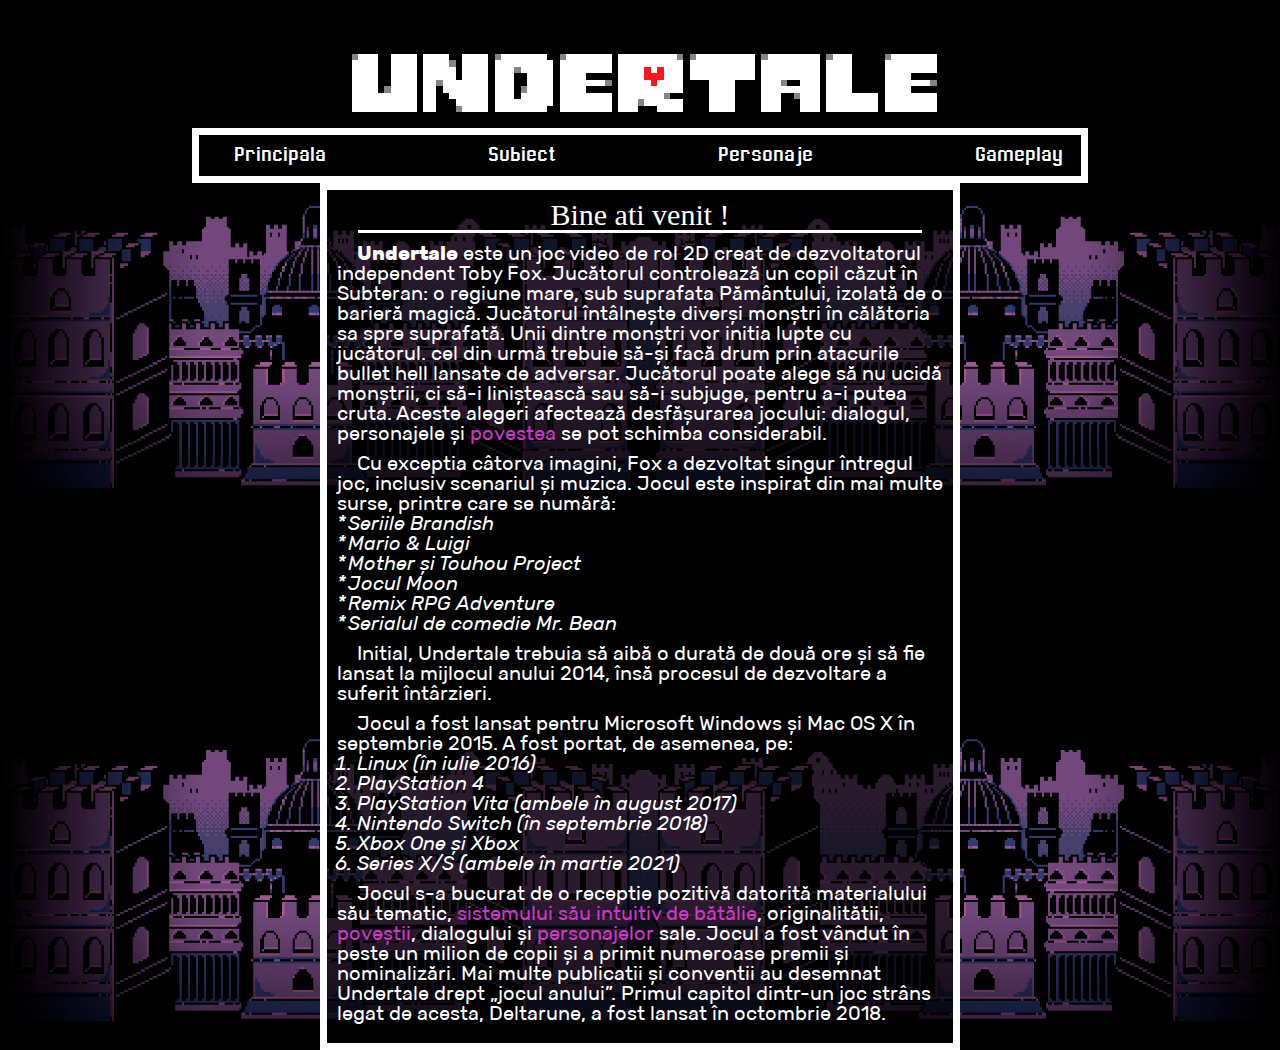
<file: index.html>
<!DOCTYPE html>
<html>
	
	<head>
		
		<title>UNDERTALE</title>
		
		<link rel="stylesheet" href="css/style_principala.css" />
		
		<meta http-equiv="Content-type" content="text/html;charset=UTF-8" />
	</head>

	<body style="background-image: url('img/principala.png');
	background-size:  100% auto ;
	background-attachment: scroll;
	background-repeat: repeat;">

	<div >
		
			<div class="undertale"><a href="chill.html"><img  src="img/undertale.png"></a></div>
		
	</div>
	
	<div class="info_block">
		<div class="navigation_block">		
			<div class="navigation">
			
				<a class="choose" href="index.html"><ul ><li>Principala</li></ul></a>
				<a class="choose" href="subiect.html"><ul ><li>Subiect</li></ul></a>
				<a class="choose" href="personaje.html"><ul ><li>Personaje</li></ul></a>
				<a class="choose" href="gameplay.html"><ul ><li>Gameplay</li></ul></a>
				
			
			</div>
			
		</div>
			
		<div class="info">
			<h1>Bine ati venit !</h1>
			
			<hr size="5px" width="90%" color="white" >
			<p><span>   
			&nbsp;&nbsp;&nbsp;&nbsp;<span class="bold">Undertale</span> este un joc video de rol 2D creat de dezvoltatorul independent Toby 
			Fox. Jucătorul controlează un copil căzut în Subteran: o regiune mare, sub 
			suprafata Pământului, izolată de o barieră magică. Jucătorul întâlnește diverși 
			monștri în călătoria sa spre suprafată. Unii dintre monștri vor initia lupte cu 
			jucătorul. cel din urmă trebuie să-și facă drum prin atacurile bullet hell 
			lansate de adversar. Jucătorul poate alege să nu ucidă monștrii, ci să-i 
			liniștească sau să-i subjuge, pentru a-i putea cruta. Aceste alegeri afectează 
			desfășurarea jocului: dialogul, personajele și <a class="link" href="subiect.html">povestea</a> se pot schimba 
			considerabil.
			</span></p>
			<p><span>
			&nbsp;&nbsp;&nbsp;&nbsp;Cu exceptia câtorva imagini, Fox a dezvoltat singur întregul joc, 
			inclusiv scenariul și muzica. 
			Jocul este inspirat din mai multe surse, 
			printre care se numără:</p></span>
			<ul>
				<li>Seriile Brandish </li>
				<li>Mario & Luigi</li>
				<li>Mother și Touhou Project</li>
				<li>Jocul Moon</li>
				<li>Remix RPG Adventure </li>
				<li>Serialul de comedie Mr. Bean</li>
			</ul>
			<p><span>
			&nbsp;&nbsp;&nbsp;&nbsp;Initial, Undertale trebuia să aibă o durată de două ore și să fie lansat la
			mijlocul anului 2014, însă procesul de dezvoltare a suferit întârzieri.	
			</span></p>
			<p><span>
			&nbsp;&nbsp;&nbsp;&nbsp;Jocul a fost lansat pentru Microsoft Windows și Mac OS X în 
			septembrie 2015. A fost portat, de asemenea, pe:</span></p>
			<ol>
				<li>Linux (în iulie 2016) </li>
				<li>PlayStation 4 </li>
				<li>PlayStation Vita (ambele în august 2017) </li>
				<li>Nintendo Switch (în septembrie 2018) </li>
				<li>Xbox One și Xbox</li>
				<li>Series X/S (ambele în martie 2021)</li>
			</ol>
			 <p><span>&nbsp;&nbsp;&nbsp;&nbsp;Jocul s-a bucurat de o receptie pozitivă 
			datorită materialului său tematic, <a class="link" href="gameplay.html">sistemului său 
			intuitiv de bătălie</a>, 
			originalitătii, <a class="link" href="subiect.html">poveștii<a>, dialogului și 
			<a class="link" href="personaje.html">personajelor</a> sale. Jocul a fost vândut în
			peste un milion de copii și a primit numeroase premii și nominalizări. Mai multe 
			publicatii și conventii au desemnat Undertale drept „jocul anului”. Primul capitol 
			dintr-un joc strâns legat de acesta, Deltarune, a fost lansat în octombrie 2018.	
			</span></p><br>
		
			
		</div>
	</div>
			
		
	</body>
</html>
</file>
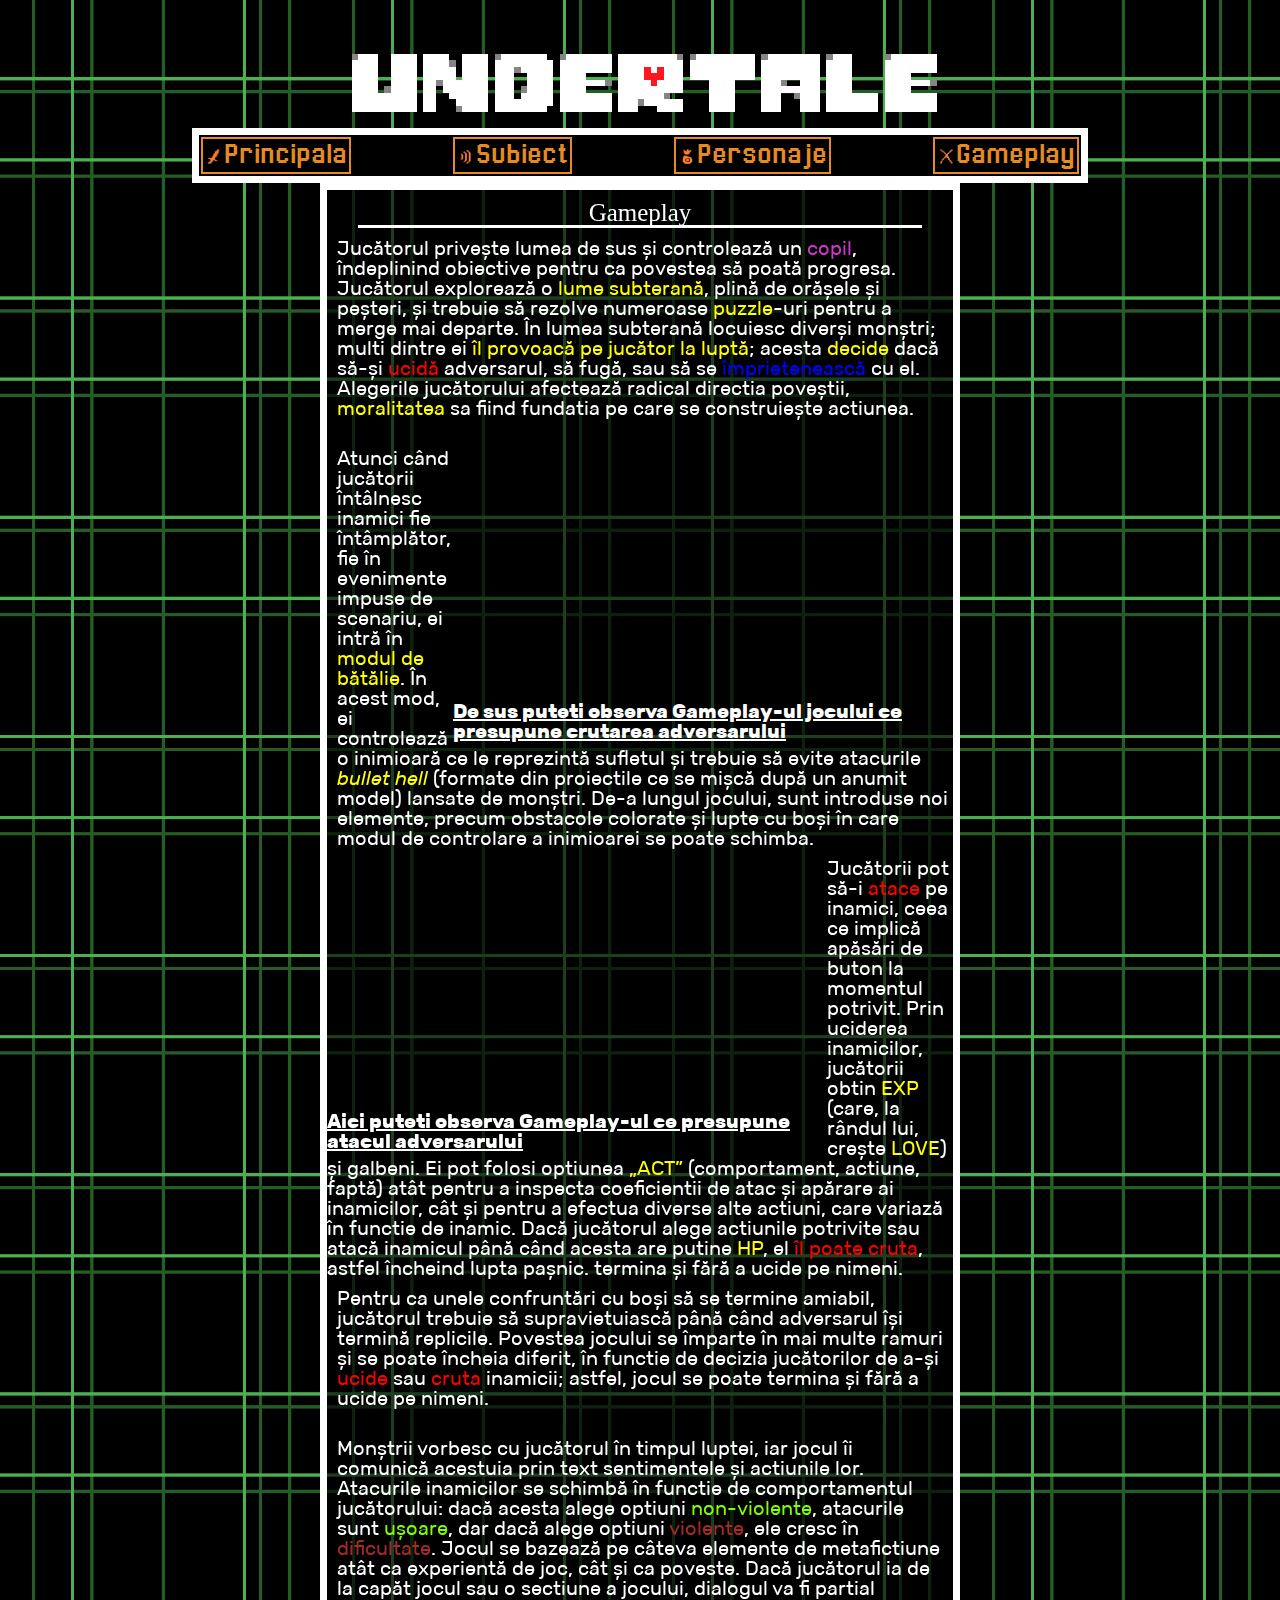
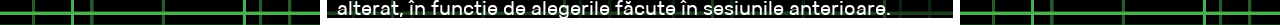
<file: gameplay.html>
<!DOCTYPE html>
<html>
	
	<head>
		
		<title>UNDERTALE</title>
		
		<link rel="stylesheet" href="css/style_gameplay.css" />
		
		<meta http-equiv="Content-type" content="text/html;charset=UTF-8" />


	</head>

	<body class="background">

	<div >
		
			<div class="undertale"><a href="chill.html"><img  src="img/undertale.png"></a></div>
		
	</div>
	
	<div class="info_block">
		<div class="navigation_block">		
			<div class="navigation">
			
				<a class="choose" id="fight" href="index.html"><ul><li>Principala</li></ul></a>
				<a class="choose" id="act" href="subiect.html"><ul ><li>Subiect</li></ul></a>
				<a class="choose" id="item" href="personaje.html"><ul ><li>Personaje</li></ul></a>
				<a class="choose" id="mercy" href="gameplay.html"><ul ><li>Gameplay</li></ul></a>
				
			
			</div>
			
		</div>
			
		<div class="info">
			<h1>Gameplay</h1>
			
			<hr size="5px" width="90%" color="white" >
			<p> 
				Jucătorul privește lumea de sus și controlează un <a href="personaje.html" class="link">copil</a>, îndeplinind obiective
				pentru ca povestea să poată progresa. Jucătorul explorează o <span class="ev">lume subterană</span>, 
				plină de orășele și peșteri, și trebuie să rezolve numeroase <span class="ev">puzzle</span>-uri pentru a merge mai departe.
				În lumea subterană locuiesc diverși monștri; multi dintre ei <span class="ev">îl provoacă pe jucător la luptă</span>;
				acesta <span class="ev">decide</span> dacă să-și <span style="color:red;">ucidă</span> adversarul, să fugă, sau să se <span style="color: blue;">împrietenească</span> cu el.
				Alegerile jucătorului afectează radical directia poveștii, <span class="ev">moralitatea</span> sa fiind fundatia pe
				care se construiește actiunea. <br> <br>
			</p>
			<div style="margin: 10px 0;">
				<div style="width: 500px; float: right;">
					<iframe width="400" height="250" src="https://www.youtube.com/embed/DmC-pihm8YE" title="YouTube video player" frameborder="0" allow="accelerometer; autoplay; clipboard-write; encrypted-media; gyroscope; picture-in-picture" allowfullscreen></iframe><br>
					<span style="font-family: Rubik-b;"><u>De sus puteti observa Gameplay-ul jocului ce presupune crutarea adversarului</u></span>
				</div>
				<div style="padding: 0 0 0 10px;">
					Atunci când jucătorii întâlnesc inamici fie întâmplător, 
					fie în evenimente impuse de scenariu, ei intră în <span class="ev">modul de bătălie</span>. În acest mod, 
					ei controlează o inimioară ce le reprezintă sufletul și trebuie să evite atacurile
					<span class="ev" style="font-family: Rubik-i;">bullet hell</span> (formate din proiectile ce se mișcă după un anumit model) lansate de monștri.
					De-a lungul jocului, sunt introduse noi elemente, precum obstacole colorate și lupte cu 
					boși în care modul de controlare a inimioarei se poate schimba. <br>
				</div>
				
			</div>
				<div>
					<div style="float: left; width: 500px;">
						<iframe width="400" height="250" src="https://www.youtube.com/embed/rA89CgGHx3o" title="YouTube video player" frameborder="0" allow="accelerometer; autoplay; clipboard-write; encrypted-media; gyroscope; picture-in-picture" allowfullscreen></iframe><br>
						<span style="font-family: Rubik-b;"><u>Aici puteti observa Gameplay-ul ce presupune atacul adversarului</u></span>
					</div>
					<div>
						Jucătorii pot <span style="color: red;"></span> să-i <span style="color: red;">atace</span> pe inamici, ceea ce implică apăsări de buton la momentul potrivit.
						Prin uciderea inamicilor, jucătorii obtin <span class="ev">EXP</span> (care, la rândul lui, crește <span class="ev">LOVE</span>) și galbeni.
						Ei pot folosi optiunea <span class="ev">„ACT”</span> (comportament, actiune, faptă) atât pentru a inspecta coeficientii
						de atac și apărare ai inamicilor, cât și pentru a efectua diverse alte actiuni, care variază în
						functie de inamic. Dacă jucătorul alege actiunile potrivite sau atacă inamicul până când acesta
						are putine <span class="ev">HP</span>, el <span style="color: red;">îl poate cruta</span>, astfel încheind lupta pașnic. 
						termina și fără a ucide pe nimeni.
					</div>
				</div>
				<p>
					Pentru ca unele confruntări cu
					boși să se termine amiabil, jucătorul trebuie să supravietuiască până când adversarul își termină
					replicile. Povestea jocului se împarte în mai multe ramuri și se poate încheia diferit,
					în functie de decizia jucătorilor de a-și <span style="color: red;">ucide</span> sau <span style="color: red;">cruta</span> inamicii; astfel, jocul se poate
					termina și fără a ucide pe nimeni.
				</p> <br>
				<p>
					Monștrii vorbesc cu jucătorul în timpul luptei, iar jocul îi comunică acestuia prin 
					text sentimentele și actiunile lor. Atacurile inamicilor se schimbă în functie de
					comportamentul jucătorului: dacă acesta alege optiuni <span style="color: chartreuse;">non-violente</span>, atacurile sunt
					<span style="color: chartreuse;">ușoare</span>, dar dacă alege optiuni <span style="color: brown;">violente</span>, 
					ele cresc în <span style="color: brown;">dificultate</span>. Jocul 
					se bazează pe câteva elemente de metafictiune atât ca experientă de joc, cât și ca poveste.
					Dacă jucătorul ia de la capăt jocul sau o sectiune a jocului, dialogul va fi partial alterat,
					în functie de alegerile făcute în sesiunile anterioare.
				</p>
		</div>
	</div>
			
		
	</body>
</html>
</file>
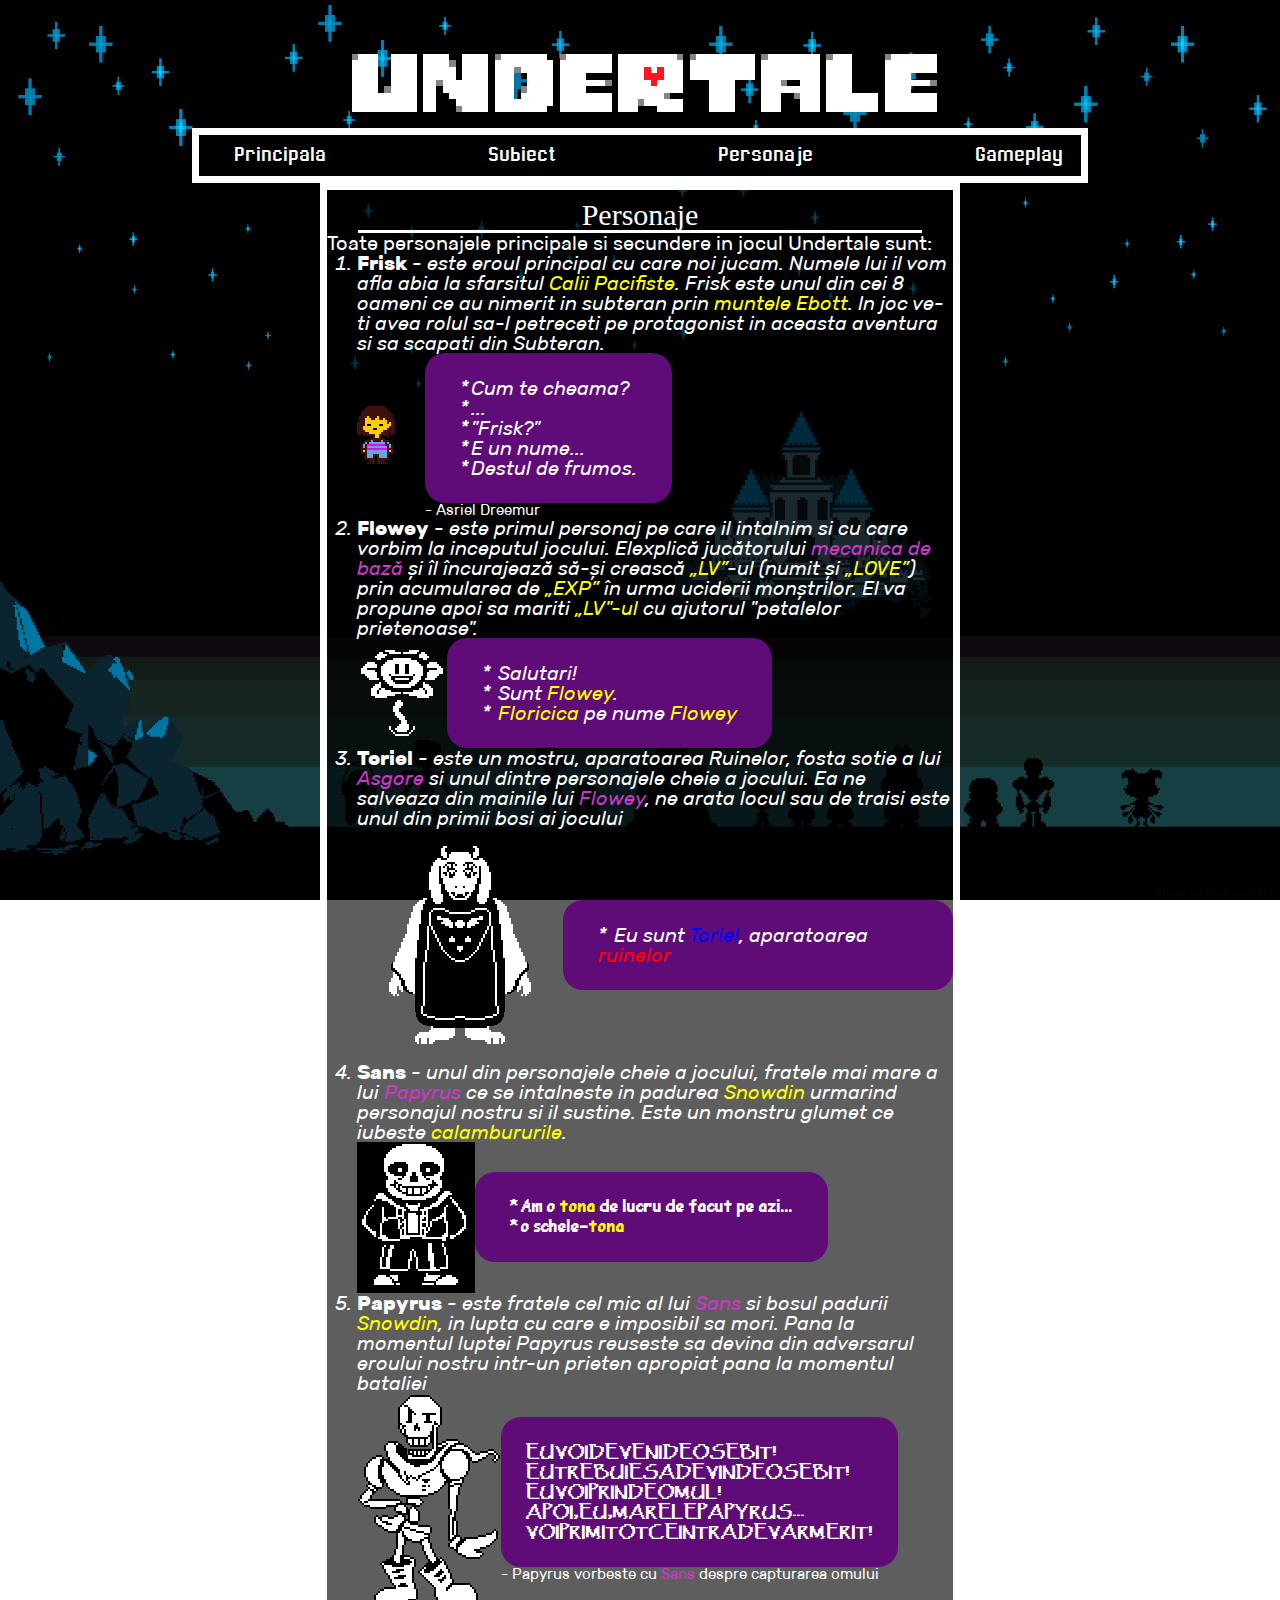
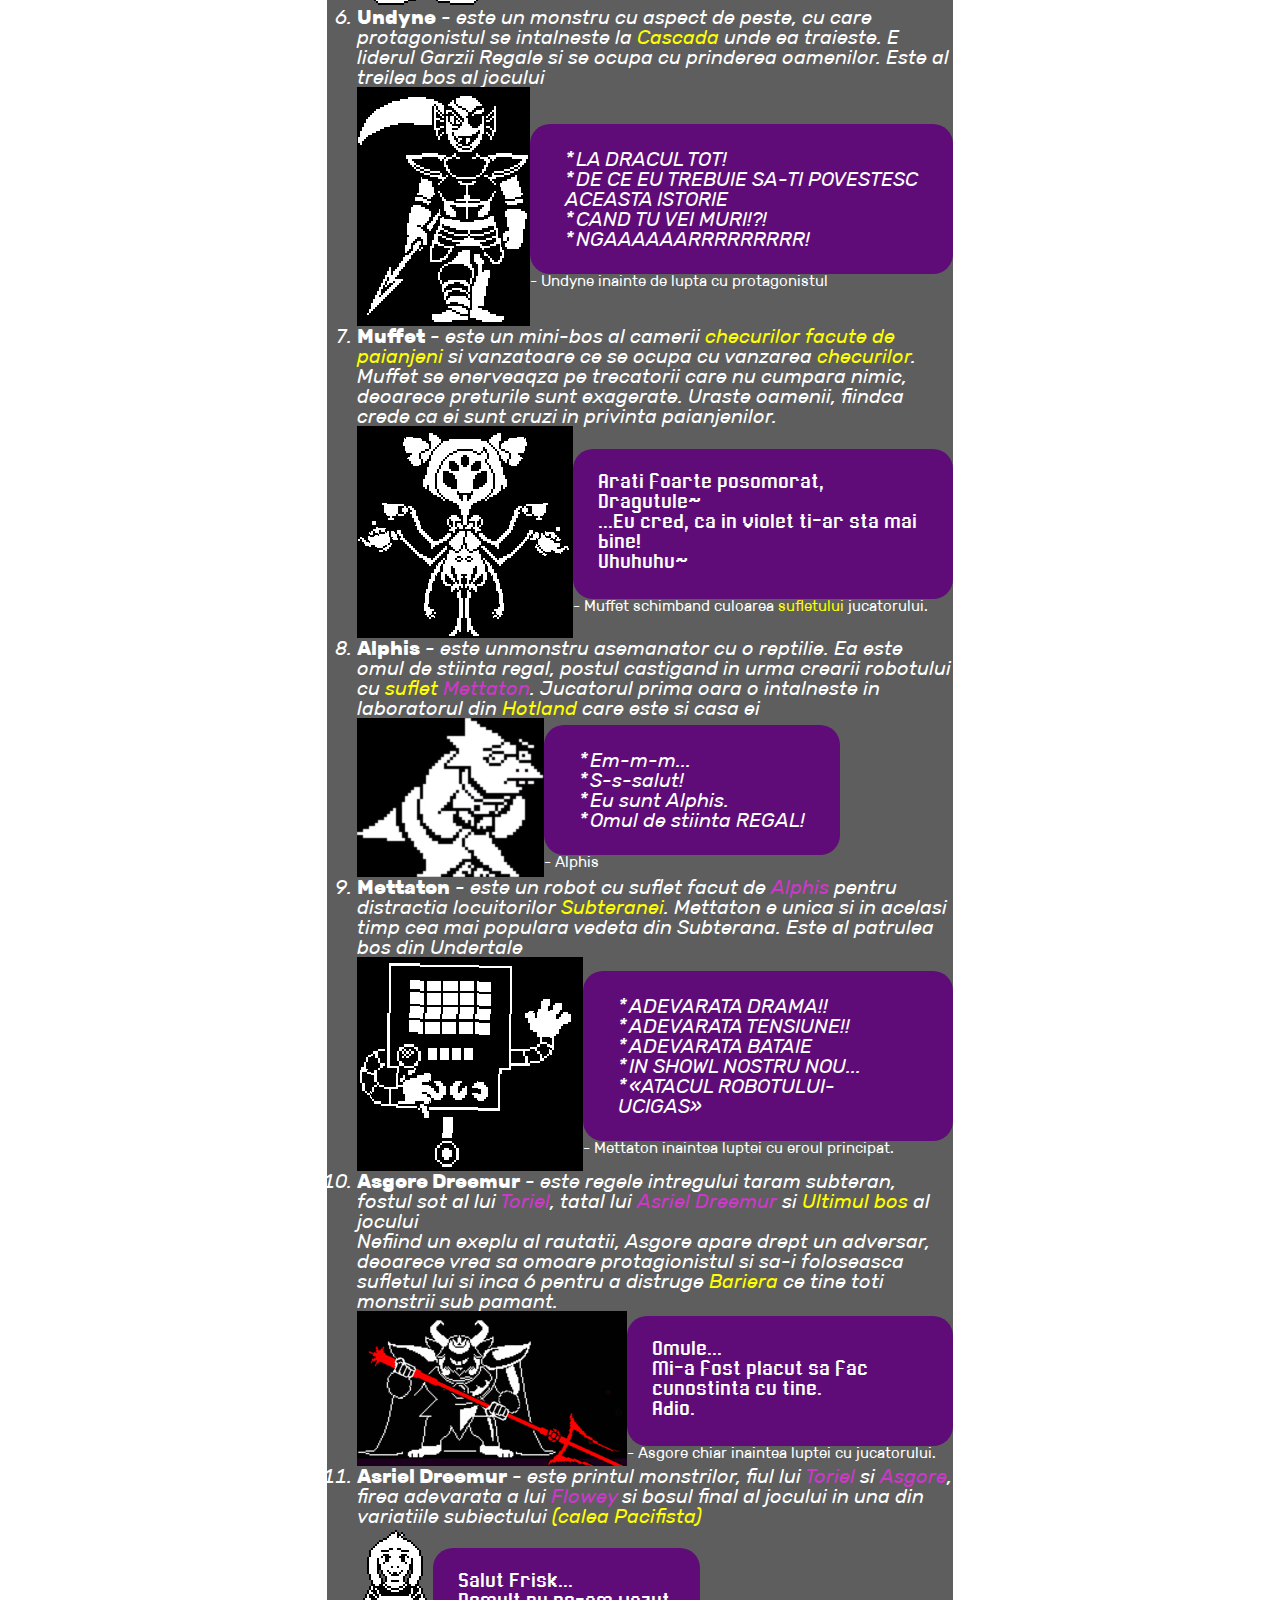
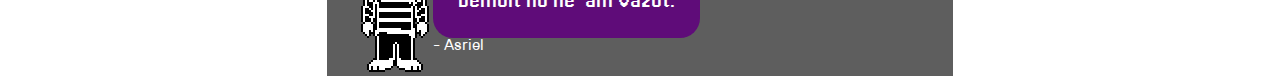
<file: personaje.html>
<!DOCTYPE html>
<html>
	
	<head>
		
		<title>UNDERTALE</title>
		
		<link rel="stylesheet" href="css/style_principala.css" />
		
		<meta http-equiv="Content-type" content="text/html;charset=UTF-8" />
	</head>

	<body style="background-image: url('img/personaje.png');
	background-size:  cover ;
	background-attachment: fixed;
	background-repeat: no-repeat;">

	<div >
		
			<div class="undertale"><a href="chill.html"><img  src="img/undertale.png"></a></div>
		
	</div>
	
	<div class="info_block">
		<div class="navigation_block">		
			<div class="navigation">
			
				<a class="choose" href="index.html"><ul ><li>Principala</li></ul></a>
				<a class="choose" href="subiect.html"><ul ><li>Subiect</li></ul></a>
				<a class="choose" href="personaje.html"><ul ><li>Personaje</li></ul></a>
				<a class="choose" href="gameplay.html"><ul ><li>Gameplay</li></ul></a>
				
			
			</div>
			
		</div>
			
		<div class="info">
			<h1>Personaje</h1>
			
			<hr size="5px" width="90%" color="white" >
			<div>Toate personajele principale si secundere in jocul Undertale sunt:</div>
			<ol>
				<li id="Frisk">
					<b class="bold">Frisk</b> - este eroul principal cu care noi jucam. Numele lui il vom afla abia la sfarsitul 
					<span class="evid">Calii Pacifiste</span>. Frisk este unul din cei 8 oameni ce au nimerit in subteran prin
					 <span class="evid">muntele Ebott</span>. In joc ve-ti avea rolul sa-l petreceti pe protagonist in aceasta aventura si sa scapati din Subteran.	<br>
					<div class="prezentare">
						<div><img style="padding: 0 30px 0 0 ;" src="img/Frisk.webp" alt=""></div> 
						<div >
							<div class="dialog" >
							  <ul>
									<li>Cum te cheama?</li>
									<li>...</li>
									<li>"Frisk?"</li>
									<li>E un nume...</li>
									<li>Destul de frumos.</li>
								</ul>

							</div> 
							<div style="font-family: 'Rubik-r'; font-size: 15px;">
								- Asriel Dreemur
							</div>
				</li>

				<li id="Flowey">
					<b class="bold">Flowey</b> - este primul personaj pe care il intalnim 
					si cu care vorbim la inceputul jocului. Elexplică jucătorului 
					<a class="link" href="gameplay.html">mecanica de bază</a> și îl încurajează să-și 
					crească <span class="evid">„LV”</span>-ul (numit și <span class="evid">„LOVE”</span>) 
					prin acumularea de <span class="evid">„EXP”</span> în urma uciderii monștrilor. 
					El va propune apoi sa mariti <span class="evid">„LV"-ul</span> cu ajutorul "petalelor prietenoase". <br>
					<div class="prezentare">
						<div><img src="img/Flowey_Talk_normal.webp" alt=""></div> 
						<div class="dialog">
							<ul>
								<li> Salutari!</li>
								<li> Sunt <span class="evid">Flowey</span>.</li>
								<li> <span class="evid">Floricica</span> pe nume <span class="evid">Flowey</span></li>
							</ul> 
					  </div>
					</div>
				</li>

				<li id="Toriel">
					<b class="bold">Toriel</b> - este un mostru, aparatoarea Ruinelor, 
					fosta sotie a lui <a href="#Asgore" class="link">Asgore</a> 
					si unul dintre personajele cheie a jocului. Ea ne salveaza din mainile lui 
					<a href="#Flowey" class="link">Flowey</a>, ne arata locul sau de traisi 
					este unul din primii bosi ai jocului <br>
					<div class="prezentare">
						<div><img src="img/Toriel.webp" alt=""></div> 
						<div class="dialog">
							<ul>
								<li> Eu sunt <span style="color: blue;">Toriel</span>,
									 aparatoarea <span style="color: red;">ruinelor</span></li>
							</ul> 
					  </div>
					</div>
				</li>

				<li id="Sans">
					<b class="bold">Sans</b> -  
					unul din personajele cheie a jocului, fratele mai mare a lui 
					<a href="#Papyrus" class="link">Papyrus</a> ce se intalneste in padurea 
					<span class="evid">Snowdin</span> urmarind personajul nostru si il sustine.
					Este un monstru glumet ce iubeste <span class="evid">calambururile</span>. <br>
					<div class="prezentare">
						<div><img src="img/Sans.webp" alt=""></div> 
						<div class="dialog">
							<ul style="font-family: 'Comic-sans'; font-size: 20px;">
								<li>Am o <span class="evid">tona</span> de lucru de facut pe azi...</li>
								<li>o schele-<span class="evid">tona</span></li>
							</ul>
						</div> 
					
					</div>
				</li>

				<li id="Papyrus">
					<b class="bold">Papyrus</b> - este fratele cel mic al lui 
					<a href="#Sans" class="link">Sans</a> si bosul padurii 
					<span class="evid">Snowdin</span>, in lupta cu care e imposibil sa mori. 
					Pana la momentul luptei Papyrus reuseste sa devina din adversarul eroului 
					nostru intr-un prieten apropiat pana la momentul bataliei 		<br>
					<div class="prezentare">
						<div><img src="img/Papyrus.webp" alt=""></div> 
						<div >
							<div class="dialog" style="font-family: 'Papyrus-pixel';">
								EUVOIDEVENIDEOSEBIT!<br>
								EUTREBUIESADEVINDEOSEBIT!<br>
								EUVOIPRINDEOMUL!<br>
								APOI,EU,MARELEPAPYRUS... <br>
								VOIPRIMITOTCEINTRADEVARMERIT!

							</div> 
							<div style="font-family: 'Rubik-r'; font-size: 15px;">
								- Papyrus vorbeste cu <a href="#Sans" class="link">Sans</a> 
								despre capturarea omului
							</div>
					  </div>
					</div>
				</li>

				<li id="Undyne">
					<b class="bold">Undyne</b> - este un monstru cu aspect de peste, 
					cu care protagonistul se intalneste la <span class="evid">Cascada</span> unde ea traieste. 
					E liderul Garzii Regale si se ocupa cu prinderea oamenilor. Este al treilea bos al jocului 	<br>
					<div class="prezentare">
						<div><img src="img/Undyne.webp" alt=""></div> 
						<div >
							<div class="dialog" >
								<ul>
									<li>LA DRACUL TOT!</li>
									<li>DE CE EU TREBUIE SA-TI POVESTESC ACEASTA ISTORIE</li>
									<li>CAND TU VEI MURI!?!</li>
									<li>NGAAAAAARRRRRRRRR!</li>
								</ul>

							</div> 
							<div style="font-family: 'Rubik-r'; font-size: 15px;">
								- Undyne inainte de lupta cu protagonistul
							</div>
				</li>

				<li id="Muffet">
					<b class="bold">Muffet</b> - este un mini-bos al camerii 
					<span class="evid">checurilor facute de paianjeni</span> si vanzatoare ce se ocupa cu vanzarea 
					<span class="evid">checurilor</span>. Muffet se enerveaqza pe trecatorii care nu cumpara nimic, 
					deoarece preturile sunt exagerate. Uraste oamenii, fiindca crede ca ei sunt cruzi in privinta paianjenilor.	<br>
					<div class="prezentare">
						<div><img src="img/Muffet.webp" alt=""></div> 
						<div >
							<div class="dialog" >
								Arati foarte posomorat, Dragutule~ <br> 
								...Eu cred, ca in violet ti-ar sta mai bine! <br>
								Uhuhuhu~

							</div> 
							<div style="font-family: 'Rubik-r'; font-size: 15px;">
								- Muffet schimband culoarea <span class="evid">sufletului</span> jucatorului.
							</div>

				</li>

				<li id="Alphis"> 
					<b class="bold">Alphis</b> - este unmonstru asemanator cu o reptilie. Ea este omul de stiinta regal, 
					postul castigand in urma crearii robotului cu <span class="evid">suflet</span> 
					<a href="#Mettaton" class="link">Mettaton</a>. Jucatorul prima oara o intalneste in laboratorul din
					 <span class="evid">Hotland</span> care este si casa ei	<br>
					<div class="prezentare">
						<div><img src="img/Alphys.webp" alt=""></div> 
						<div >
							<div class="dialog" >
								<ul>
									<li>Em-m-m...</li>
									<li>S-s-salut!</li>
									<li>Eu sunt Alphis.</li>
									<li>Omul de stiinta REGAL! </li>
								</ul>

							</div> 
							<div style="font-family: 'Rubik-r'; font-size: 15px;">
								- Alphis
							</div>
				</li>

				<li id="Mettaton">
					<b class="bold">Mettaton</b> - este un robot cu suflet facut de <a href="#Alphis" class="link">Alphis</a> 
					pentru distractia locuitorilor <span class="evid">Subteranei</span>. 
					Mettaton e unica si in acelasi timp cea mai populara vedeta din Subterana. Este al patrulea bos din Undertale	<br>
					<div class="prezentare">
						<div><img src="img/Mettaton.webp" alt=""></div> 
						<div >
							<div class="dialog" >
								<ul>
									<li>ADEVARATA DRAMA!!</li>
									<li>ADEVARATA TENSIUNE!!</li>
									<li>ADEVARATA BATAIE</li>
									<li>IN SHOWL NOSTRU NOU...</li>
									<li>«ATACUL ROBOTULUI-UCIGAS» </li>
								</ul>

							</div> 
							<div style="font-family: 'Rubik-r'; font-size: 15px;">
								- Mettaton inaintea luptei cu eroul principat.
							</div>

				</li>

				<li id="Asgore">
					<b class="bold">Asgore Dreemur</b> - este regele intregului taram subteran, fostul sot al lui 
					<a href="#Toriel" class="link">Toriel</a>, tatal lui <a href="#Asriel" class="link">Asriel Dreemur</a> si <span class="evid">Ultimul bos</span>	al jocului<br>
					Nefiind un exeplu al rautatii, Asgore apare drept un adversar, 
					deoarece vrea sa omoare protagionistul si sa-i foloseasca sufletul lui si inca 6 pentru a distruge 
					<span class="evid">Bariera</span> ce tine toti monstrii sub pamant.
					<div class="prezentare">
						<div><img src="img/AsgoreFight.webp" alt=""></div> 
						<div >
							<div class="dialog" >
							Omule... <br>
							Mi-a fost placut sa fac cunostinta cu tine. <br>
							Adio. 
							</div> 
							<div style="font-family: 'Rubik-r'; font-size: 15px;">
								- Asgore chiar inaintea luptei cu jucatorului.
							</div>	


				</li>

				<li id="Asriel">
					<b class="bold">Asriel Dreemur</b> - este printul monstrilor, fiul lui 
					<a href="#Toriel" class="link">Toriel</a> si <a href="#Asgore" class="link">Asgore</a>, firea adevarata a lui
					 <a href="#Flowey" class="link">Flowey</a> si bosul final al jocului in una din variatiile subiectului 
					 <span class="evid">(calea Pacifista)</span>	<br>
					<div class="prezentare">
						<div><img src="img/Asriel_Dreemurr.webp" alt=""></div> 
						<div >
							<div class="dialog" >
								Salut Frisk... <br>
								Demult nu ne-am vazut.

							</div> 
							<div style="font-family: 'Rubik-r'; font-size: 15px;">
								- Asriel
							</div>
				</li>

				

			</ol>

		
			
		</div>
	</div>
			
		
	</body>
</html>
</file>
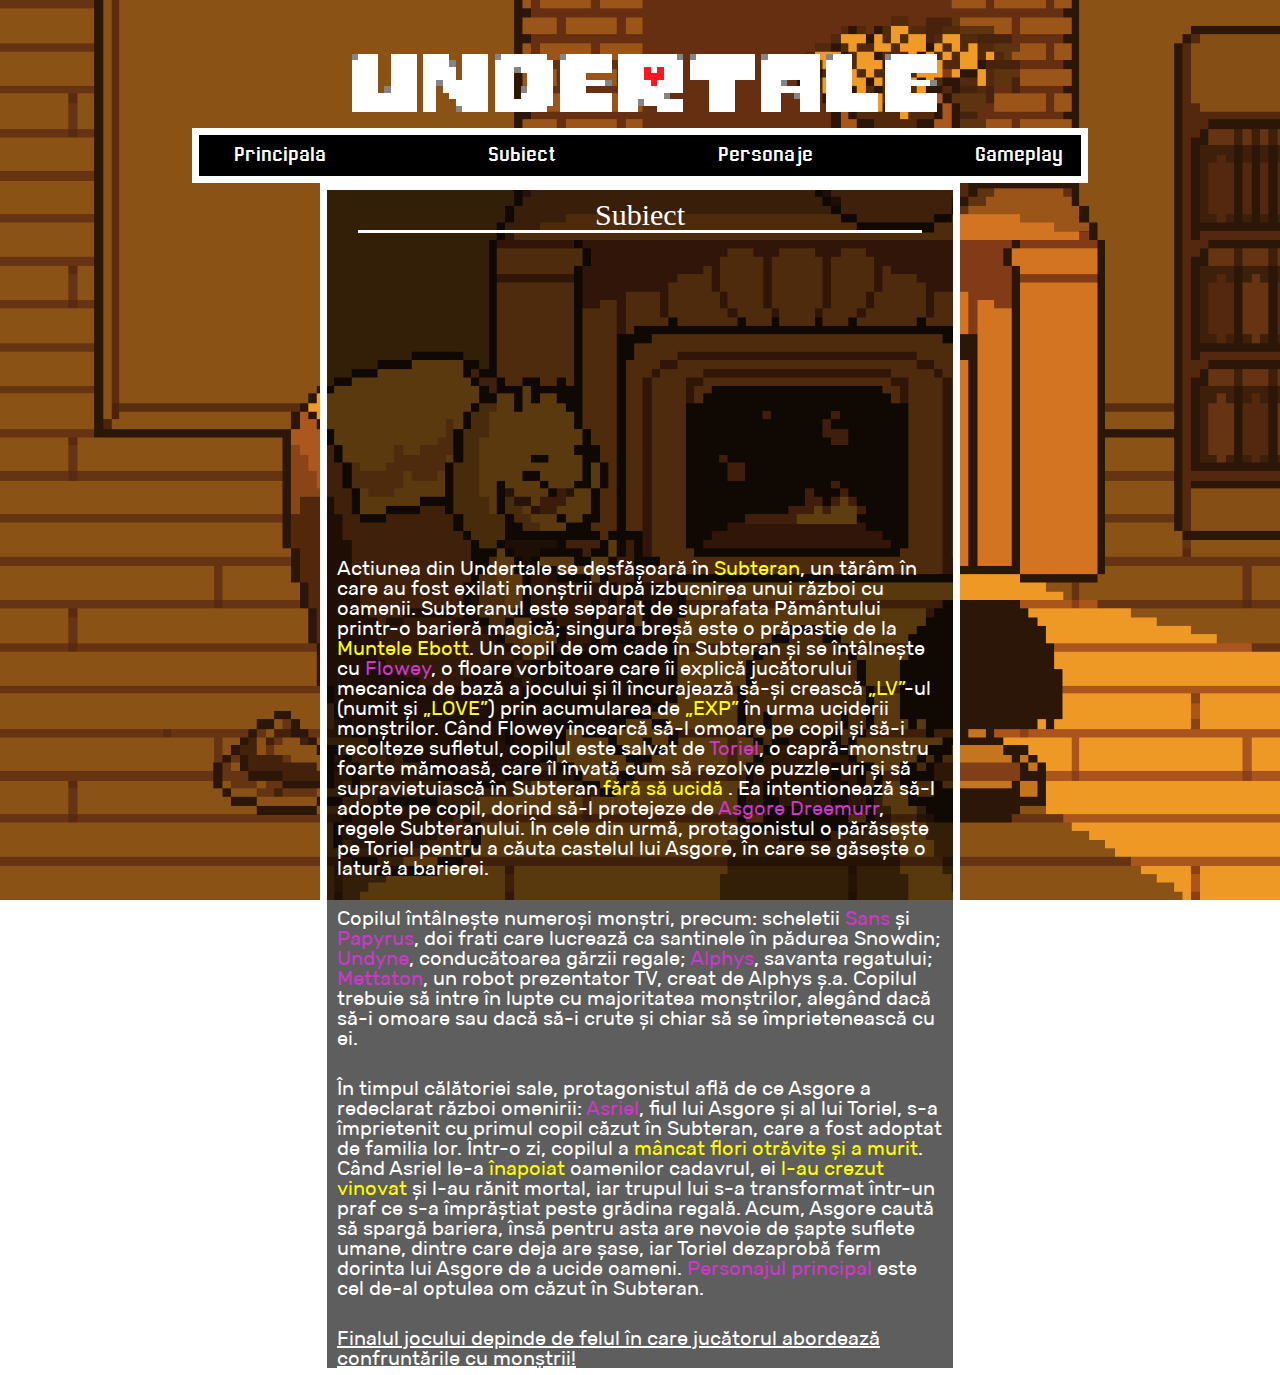
<file: subiect.html>
<!DOCTYPE html>
<html>
	
	<head>
		
		<title>UNDERTALE</title>
		
		<link rel="stylesheet" href="css/style_principala.css" />
		
		<meta http-equiv="Content-type" content="text/html;charset=UTF-8" />


	</head>

	<body style="background-image:url(img/undertale_home.GIF);
	background-size:  cover;
	background-attachment: fixed;
	background-repeat: no-repeat;">

	<div >
		
			<div class="undertale"><a href="chill.html"><img  src="img/undertale.png"></a></div>
		
	</div>
	
	<div class="info_block">
		<div class="navigation_block">		
			<div class="navigation">
			
				<a class="choose" href="index.html"><ul ><li>Principala</li></ul></a>
				<a class="choose" href="subiect.html"><ul ><li>Subiect</li></ul></a>
				<a class="choose" href="personaje.html"><ul ><li>Personaje</li></ul></a>
				<a class="choose" href="gameplay.html"><ul ><li>Gameplay</li></ul></a>
				
			
			</div>
			
		</div>
			
		<div class="info">
			<h1>Subiect</h1>
			
			<hr size="5px" width="90%" color="white" >
			<div >
				<div style="display: flex; justify-content: center;">
					<iframe width="560" height="315" src="https://www.youtube-nocookie.com/embed/Zcjy1ynQ1tQ" title="YouTube video player" frameborder="0" allow="accelerometer; autoplay; clipboard-write; encrypted-media; gyroscope; picture-in-picture" allowfullscreen></iframe>	
				</div>
			</div>
			<p>Actiunea din Undertale se desfășoară în <span class="evid">Subteran</span>, un tărâm în care au fost exilati 
				monștrii după izbucnirea unui război cu oamenii. Subteranul este separat de suprafata 
				Pământului printr-o barieră magică; singura breșă este o prăpastie de la <span class="evid">Muntele Ebott</span>.
				Un copil de om cade în Subteran și se întâlnește cu <a href="personaje.html#Flowey" class="link">Flowey</a>, o floare vorbitoare care 
				îi explică jucătorului mecanica de bază a jocului și îl încurajează să-și crească <span class="evid">„LV”</span>-ul 
				(numit și <span class="evid">„LOVE”</span>) prin acumularea de <span class="evid">„EXP”</span> în urma uciderii monștrilor. Când Flowey încearcă 
				să-l omoare pe copil și să-i recolteze sufletul, copilul este salvat de <a href="personaje.html#Toriel" class="link">Toriel</a>, o capră-monstru 
				foarte mămoasă, care îl învată cum să rezolve puzzle-uri și să supravietuiască în Subteran 
				<span class="evid">fără să ucidă </span>. Ea intentionează să-l adopte pe copil,
				dorind să-l protejeze de <a href="personaje.html#Asgore" class="link">Asgore Dreemurr</a>, regele 
				Subteranului. În cele din urmă, protagonistul o părăsește pe Toriel pentru a căuta castelul lui 
				Asgore, în care se găsește o latură a barierei.
			</p>
			<br>
			<p>
				Copilul întâlnește numeroși monștri, precum: scheletii <a href="personaje.html#Sans" class="link">Sans</a>
				 și <a href="personaje.html#Papyrus" class="link">Papyrus</a>, doi frati care lucrează
				 ca santinele în pădurea Snowdin; <a href="personaje.html#Undyne" class="link">Undyne</a>, 
				 conducătoarea gărzii regale; <a href="personaje.html#Alphys" class="link">Alphys</a>, savanta regatului; 
				 <a href="personaje.html#Mettaton" class="link">Mettaton</a>, un robot prezentator TV, creat de Alphys ș.a. 
				 Copilul trebuie să intre în lupte cu majoritatea monștrilor, alegând dacă să-i omoare sau dacă să-i crute și 
				 chiar să se împrietenească cu ei.
			</p>
			<br>
			<p>
				În timpul călătoriei sale, protagonistul află de ce Asgore a redeclarat război omenirii: 
				<a href="personaje.html#Asriel" class="link">Asriel</a>, fiul lui Asgore și al lui Toriel, s-a împrietenit cu primul copil căzut în Subteran,
				care a fost adoptat de familia lor. Într-o zi, copilul a<span class="evid"> mâncat flori otrăvite și a murit</span>.
			  Când Asriel le-a <span class="evid">înapoiat</span> oamenilor cadavrul, ei <span class="evid">l-au crezut vinovat</span> și l-au rănit mortal, 
				iar trupul lui s-a transformat într-un praf ce s-a împrăștiat peste grădina regală. Acum, 
				Asgore caută să spargă bariera, însă pentru asta are nevoie de șapte suflete umane,
			  dintre care deja are șase, iar Toriel dezaprobă ferm dorinta lui Asgore de a ucide oameni. 
				<a href="personaje.html" class="link">Personajul principal</a> este cel de-al optulea om căzut în Subteran.
			</p>
			<br>
			<p>
				<u>Finalul jocului depinde de felul în care jucătorul abordează confruntările cu monștrii!</u>
			</p>
			
		</div>
	</div>
			
		
	</body>
</html>
</file>
<file: css/style_principala.css>
*{
	padding: 0;
	margin: 0;
	border: 0;
}
*,*:before,*:after{
	-moz-box-sizing: border-box;
	-webkit-box-sizing: border-box;
	box-sizing: border-box;
}
:focus,:active{outline: none;}
a:focus,a:active{outline: none;}

nav,footer,header,aside{display: block;}


html,body{
	height: 100%;
	width: 100%;
	font-size: 100%;
	line-height: 1;
	font-size: 14px;
	-ms-text-size-adjust: 100%;
	-moz-text-size-adjust: 100%;
	-webkit-text-size-adjust: 100%;
}
input,button,textarea{font-family:inherit;}

input::-ms-clear{display: none;}
button{cursor: pointer;}
button::-moz-focus-inner {padding:0;border:0;}
a, a:visited{text-decoration: none;}
a:hover{text-decoration: none;}
ul li{list-style: none;}
img{vertical-align: top;}

h1,h2,h3,h4,h5,h6{font-size:inherit;font-weight: 400;}
/*--------------------*/
.background{
	background-image: url("../img/principala.png");
	background-size:  100% auto ;
	background-attachment: scroll;
	background-repeat: repeat;
}
.undertale{
	padding: 3% 0 0 1%;
	text-align: center;
	margin: 0 auto;
}
.navigation_block{
	position: sticky;
	top: 0;
	z-index: 1;
	text-align: center;
	/*border-color: red;
	border-style: solid;
	border-width: 1px;*/
	
}
.navigation{
	font-family: "Gouranga-pixel";
	font-size: 20px;
	display: inline-flex;
	justify-content: space-between;
	width: 70%;
	background-color: black;
	border-color: white;
	border-style: solid;
	border-width: 7px;
}
.choose {
	display: flex;
	padding: 1.3% 2% 1% 2%;
	color: white;
	align-items: center;
}

.choose:hover{
	color: yellow;
	transition: 0.25s;
}
.choose:before{
	content: "";
	margin: 0 2px 0 0;
	background-image:url('../img/soul.png');
	background-size: 100% 100%;
	
	width: 15px;
	height: 15px;
	display: inline-block;
	transition: 0.3s;
	opacity: 0;
}

.choose:hover:before{
	
	content: "";
	background-image:url('../img/soul.png');
	background-size: 100% 100%;
	opacity: 1;
	margin: 0 2px 0 0;
	width: 15px;
	height: 15px;
	display: inline-block;
	
}

.info{
	background-color: rgba(0, 0, 0, 0.63);
	margin: 0 auto;
	width: 50%;
	border-color: white;
	border-style: solid;
	border-width: 7px;
	font-size: 20px;
	color: white;
	font-family: Rubik-r;
}
h1{
	text-align: center;
	font-family: "Gouranga Pixel";
	font-size: 30px;
	margin: 10px 0 0 0;
}
hr{
	margin: 0 auto;
}
.evid{
	color: yellow;
}
.info p{
	padding: 10px 10px 0 10px;
}
.info ul{
	padding: 0 10px;
	font-family: Rubik-i;
}
.info ul li:before{
	content: "*";
	padding:  0 2px 0 0 ;
}
.info ol{
	padding: 0  0 0 30px;
	font-family: Rubik-i;
}
.prezentare{
	display: flex;
	align-items:center;
}
.dialog{
	
	width: fit-content;
	background-color: rgb(95, 12, 121);
	border-radius: 20px;
	padding: 25px;
	font-family: "Gouranga-pixel";
}
.link{
	color: #CD38C9;
}
.link:hover{
	color: #f59cf2;
}
.bold{
	font-family: Rubik-b;
}
.italic{
	font-family: Rubik-i;
}

@font-face {
	font-family: 'Gouranga-pixel';
	src: url('../fonts/Gouranga/Gouranga-Pixel.eot');
	src: url('../fonts/Gouranga/Gouranga-Pixel.eot?#iefix') format('embedded-opentype'),
		  url('../fonts/Gouranga/Gouranga-Pixel.svg#Gouranga-Pixel') format('svg'),
		  url('../fonts/Gouranga/Gouranga-Pixel.ttf') format('truetype'),
		  url('../fonts/Gouranga/Gouranga-Pixel.woff') format('woff'),
		  url('../fonts/Gouranga/Gouranga-Pixel.woff2') format('woff2');
	font-weight: normal;
	font-style: normal;
 }
 
 

@font-face {
	font-family: 'Rubik-r';
	src: url('../fonts/rubik/Rubik-Regular.eot');
	src: url('../fonts/rubik/Rubik-Regular.eot?#iefix') format('embedded-opentype'),
		  url('../fonts/rubik/Rubik-Regular.svg#Rubik-Regular') format('svg'),
		  url('../fonts/rubik/Rubik-Regular.ttf') format('truetype'),
		  url('../fonts/rubik/Rubik-Regular.woff') format('woff'),
		  url('../fonts/rubik/Rubik-Regular.woff2') format('woff2');
	font-weight: normal;
	font-style: normal;
 }
 
 
 @font-face {
	font-family: 'Rubik-b';
	src: url('../fonts/rubik/Rubik-Bold.eot');
	src: url('../fonts/rubik/Rubik-Bold.eot?#iefix') format('embedded-opentype'),
		  url('../fonts/rubik/Rubik-Bold.svg#Rubik-Bold') format('svg'),
		  url('../fonts/rubik/Rubik-Bold.ttf') format('truetype'),
		  url('../fonts/rubik/Rubik-Bold.woff') format('woff'),
		  url('../fonts/rubik/Rubik-Bold.woff2') format('woff2');
	font-weight: normal;
	font-style: normal;
 }
 
 
 @font-face {
	font-family: 'Rubik-i';
	src: url('../fonts/rubik/Rubik-Italic.eot');
	src: url('../fonts/rubik/Rubik-Italic.eot?#iefix') format('embedded-opentype'),
		  url('../fonts/rubik/Rubik-Italic.svg#Rubik-Italic') format('svg'),
		  url('../fonts/rubik/Rubik-Italic.ttf') format('truetype'),
		  url('../fonts/rubik/Rubik-Italic.woff') format('woff'),
		  url('../fonts/rubik/Rubik-Italic.woff2') format('woff2');
	font-weight: normal;
	font-style: normal;
 }
 
 
 @font-face {
	font-family: 'Comic-Sans';
	src: url('../fonts/comic_sans/Comic-Sans-MS-pixel-rus-eng.svg#Comic-Sans-MS-pixel-rus-eng') format('svg'),
		  url('../fonts/comic_sans/Comic-Sans-MS-pixel-rus-eng.ttf') format('truetype'),
		  url('../fonts/comic_sans/Comic-Sans-MS-pixel-rus-eng.woff') format('woff');
	font-weight: normal;
	font-style: normal;
 }
 
 @font-face {
	font-family: 'Comic-sans';
	src: url('../fonts/comic_sans/Comic_sans_pixel.eot');
	src: url('../fonts/comic_sans/Comic_sans_pixel.eot?#iefix') format('embedded-opentype'),
		  url('../fonts/comic_sans/Comic_sans_pixel.woff2') format('woff2');
	font-weight: normal;
	font-style: normal;
 }
 
 
@font-face {
	font-family: 'Papyrus-pixel';
	src: url('../fonts/papyrus_pixel/Papyrus-PixelRUSENG.svg#Papyrus-PixelRUSENG') format('svg'),
		  url('../fonts/papyrus_pixel/Papyrus-PixelRUSENG.ttf') format('truetype'),
		  url('../fonts/papyrus_pixel/Papyrus-PixelRUSENG.woff') format('woff');
	font-weight: normal;
	font-style: normal;
 }
 
 @font-face {
	font-family: 'Papyrus-pixel';
	src: url('../fonts/papyrus_pixel/papyrus-pixel.eot');
	src: url('../fonts/papyrus_pixel/papyrus-pixel.eot?#iefix') format('embedded-opentype'),
		  url('../fonts/papyrus_pixel/papyrus-pixel.woff2') format('woff2');
	font-weight: normal;
	font-style: normal;
 }
</file>
<file: css/style_gameplay.css>
*{
	padding: 0;
	margin: 0;
	border: 0;
}
*,*:before,*:after{
	-moz-box-sizing: border-box;
	-webkit-box-sizing: border-box;
	box-sizing: border-box;
}
:focus,:active{outline: none;}
a:focus,a:active{outline: none;}

nav,footer,header,aside{display: block;}

html,body{
	height: 100%;
	width: 100%;
	font-size: 100%;
	line-height: 1;
	font-size: 14px;
	-ms-text-size-adjust: 100%;
	-moz-text-size-adjust: 100%;
	-webkit-text-size-adjust: 100%;
}
input,button,textarea{font-family:inherit;}

input::-ms-clear{display: none;}
button{cursor: pointer;}
button::-moz-focus-inner {padding:0;border:0;}
a, a:visited{text-decoration: none;}
a:hover{text-decoration: none;}
ul li{list-style: none;}
img{vertical-align: top;}

h1,h2,h3,h4,h5,h6{font-size:inherit;font-weight: 400;}
/*--------------------*/
.background{
	background-image: url("../img/gameplay.png");
	background-size: 25%;
	background-attachment:local;
	background-repeat: repeat;
}
.undertale{
	padding: 3% 0 0 1%;
	text-align: center;
	margin: 0 auto;
}
.navigation_block{
	position: sticky;
	top: 0;
	z-index: 1;
	text-align: center;
	/*border-color: red;
	border-style: solid;
	border-width: 1px;*/
	
}
.navigation{
	padding: 2px;
	font-family: "Gouranga-pixel";
	font-size: 27px;
	display: inline-flex;
	justify-content: space-between;
	width: 70%;
	background-color: black;
	border-color: white;
	border-style: solid;
	border-width: 7px;
}
.choose {
	position: relative;
	border-width: 2px;
	border-style: solid;
	border-color: rgb(230, 139, 35);
	display: flex;
	padding: 0.4% 0.2% 0.2% 0.2%;
	color: rgb(230, 139, 35);
	align-items: center;
	transition: 0.25s;
}
.choose:before{
	color: yellow;
	content: "";
	background-image:url('../img/soul.png');
	background-size: 100% 100%;
	margin: 0 2px 0 2px;
	width: 15px;
	height: 15px;
	display: inline-block;
	opacity: 0;
	position: absolute;
	transition: 0.25s;
}

.choose#fight:before{
	content: "";
	background-image:url('../img/fight.png');
	background-size: 100% 100%;
	margin: 0 2px 0 2px;
	width: 15px;
	height: 15px;
	display: inline-block;
	opacity: 1;
	position: relative;
}
.choose#act:before{
	content: "";
	background-image:url('../img/act.png');
	background-size: 100% 100%;
	margin: 0 2px 0 2px;
	width: 15px;
	height: 15px;
	display: inline-block;
	opacity: 1;
	position: relative;
}
.choose#item:before{
	content: "";
	background-image:url('../img/item.png');
	background-size: 100% 100%;
	margin: 0 2px 0 2px;
	width: 15px;
	height: 15px;
	display: inline-block;
	opacity: 1;
	position: relative;
}
.choose#mercy:before{
	content: "";
	background-image:url('../img/mercy.png');
	background-size: 100% 100%;
	margin: 0 2px 0 2px;
	width: 15px;
	height: 15px;
	display: inline-block;
	opacity: 1;
	position: relative;
}

.choose:hover{
	color: yellow;
}

.choose:hover:before{
	
	content: "";
	background-image:url('../img/soul.png');
	background-size: 100% 100%;
	margin: 0 2px 0 2px;
	width: 15px;
	height: 15px;
	display: inline-block;
	opacity: 1;
}
.choose#fight:hover:before{
	content: "";
	background-image:url('../img/soul.png');
	background-size: 100% 100%;
	margin: 0 2px 0 2px;
	width: 15px;
	height: 15px;
	display: inline-block;
}
.choose#act:hover:before{
	content: "";
	background-image:url('../img/soul.png');
	background-size: 100% 100%;
	margin: 0 2px 0 2px;
	width: 15px;
	height: 15px;
	display: inline-block;
}
.choose#item:hover:before{
	content: "";
	background-image:url('../img/soul.png');
	background-size: 100% 100%;
	margin: 0 2px 0 2px;
	width: 15px;
	height: 15px;
	display: inline-block;
}
.choose#mercy:hover:before{
	content: "";
	background-image:url('../img/soul.png');
	background-size: 100% 100%;
	margin: 0 2px 0 2px;
	width: 15px;
	height: 15px;
	display: inline-block;
}


.info{
	background-color: rgba(0, 0, 0, 0.63);
	margin: 0 auto;
	width: 50%;
	border-color: white;
	border-style: solid;
	border-width: 7px;
	font-size: 20px;
	color: white;
	font-family: Rubik-r;
}
h1{
	text-align: center;
	font-family: "Gouranga Pixel";
	font-size: 25px;
	margin: 10px 0 0 0;
}
hr{
	margin: 0 auto;
}

.info p{
	padding: 10px 10px 0 10px;
}
.info ul{
	padding: 0 10px;
	font-family: Rubik-i;
}
.info ul li:before{
	content: "*";
	padding:  0 2px 0 0 ;
}
.info ol{
	padding: 0  0 0 30px;
	font-family: Rubik-i;
}

.ev{
	color: yellow;
}

.link{
	color: #CD38C9;
}
.link:hover{
	color: #f59cf2;
}
.bold{
	font-family: Rubik-b;
}
.italic{
	font-family: Rubik-i;
}

@font-face {
	font-family: 'Gouranga-pixel';
	src: url('../fonts/Gouranga/Gouranga-Pixel.eot');
	src: url('../fonts/Gouranga/Gouranga-Pixel.eot?#iefix') format('embedded-opentype'),
		  url('../fonts/Gouranga/Gouranga-Pixel.svg#Gouranga-Pixel') format('svg'),
		  url('../fonts/Gouranga/Gouranga-Pixel.ttf') format('truetype'),
		  url('../fonts/Gouranga/Gouranga-Pixel.woff') format('woff'),
		  url('../fonts/Gouranga/Gouranga-Pixel.woff2') format('woff2');
	font-weight: normal;
	font-style: normal;
 }
 
 

@font-face {
	font-family: 'Rubik-r';
	src: url('../fonts/rubik/Rubik-Regular.eot');
	src: url('../fonts/rubik/Rubik-Regular.eot?#iefix') format('embedded-opentype'),
		  url('../fonts/rubik/Rubik-Regular.svg#Rubik-Regular') format('svg'),
		  url('../fonts/rubik/Rubik-Regular.ttf') format('truetype'),
		  url('../fonts/rubik/Rubik-Regular.woff') format('woff'),
		  url('../fonts/rubik/Rubik-Regular.woff2') format('woff2');
	font-weight: normal;
	font-style: normal;
 }
 
 
 @font-face {
	font-family: 'Rubik-b';
	src: url('../fonts/rubik/Rubik-Bold.eot');
	src: url('../fonts/rubik/Rubik-Bold.eot?#iefix') format('embedded-opentype'),
		  url('../fonts/rubik/Rubik-Bold.svg#Rubik-Bold') format('svg'),
		  url('../fonts/rubik/Rubik-Bold.ttf') format('truetype'),
		  url('../fonts/rubik/Rubik-Bold.woff') format('woff'),
		  url('../fonts/rubik/Rubik-Bold.woff2') format('woff2');
	font-weight: normal;
	font-style: normal;
 }
 
 
 @font-face {
	font-family: 'Rubik-i';
	src: url('../fonts/rubik/Rubik-Italic.eot');
	src: url('../fonts/rubik/Rubik-Italic.eot?#iefix') format('embedded-opentype'),
		  url('../fonts/rubik/Rubik-Italic.svg#Rubik-Italic') format('svg'),
		  url('../fonts/rubik/Rubik-Italic.ttf') format('truetype'),
		  url('../fonts/rubik/Rubik-Italic.woff') format('woff'),
		  url('../fonts/rubik/Rubik-Italic.woff2') format('woff2');
	font-weight: normal;
	font-style: normal;
 }
</file>
